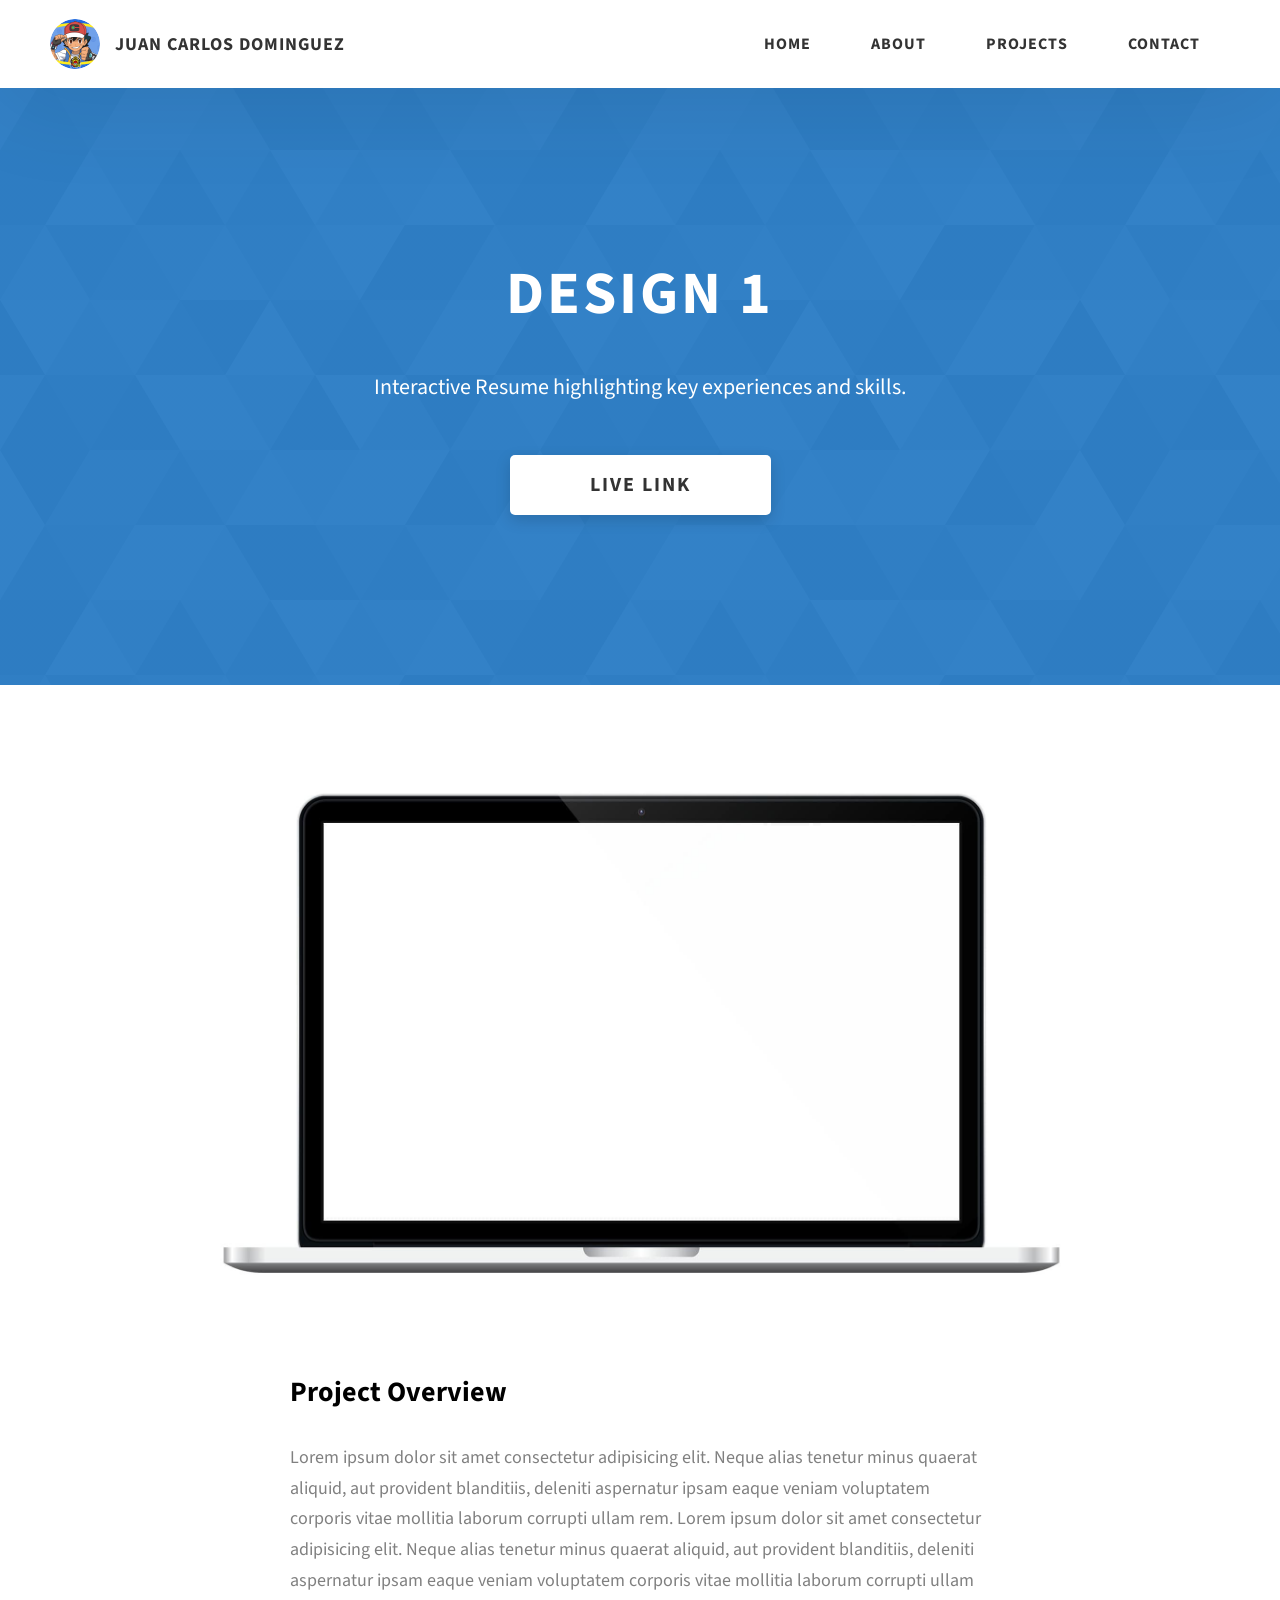
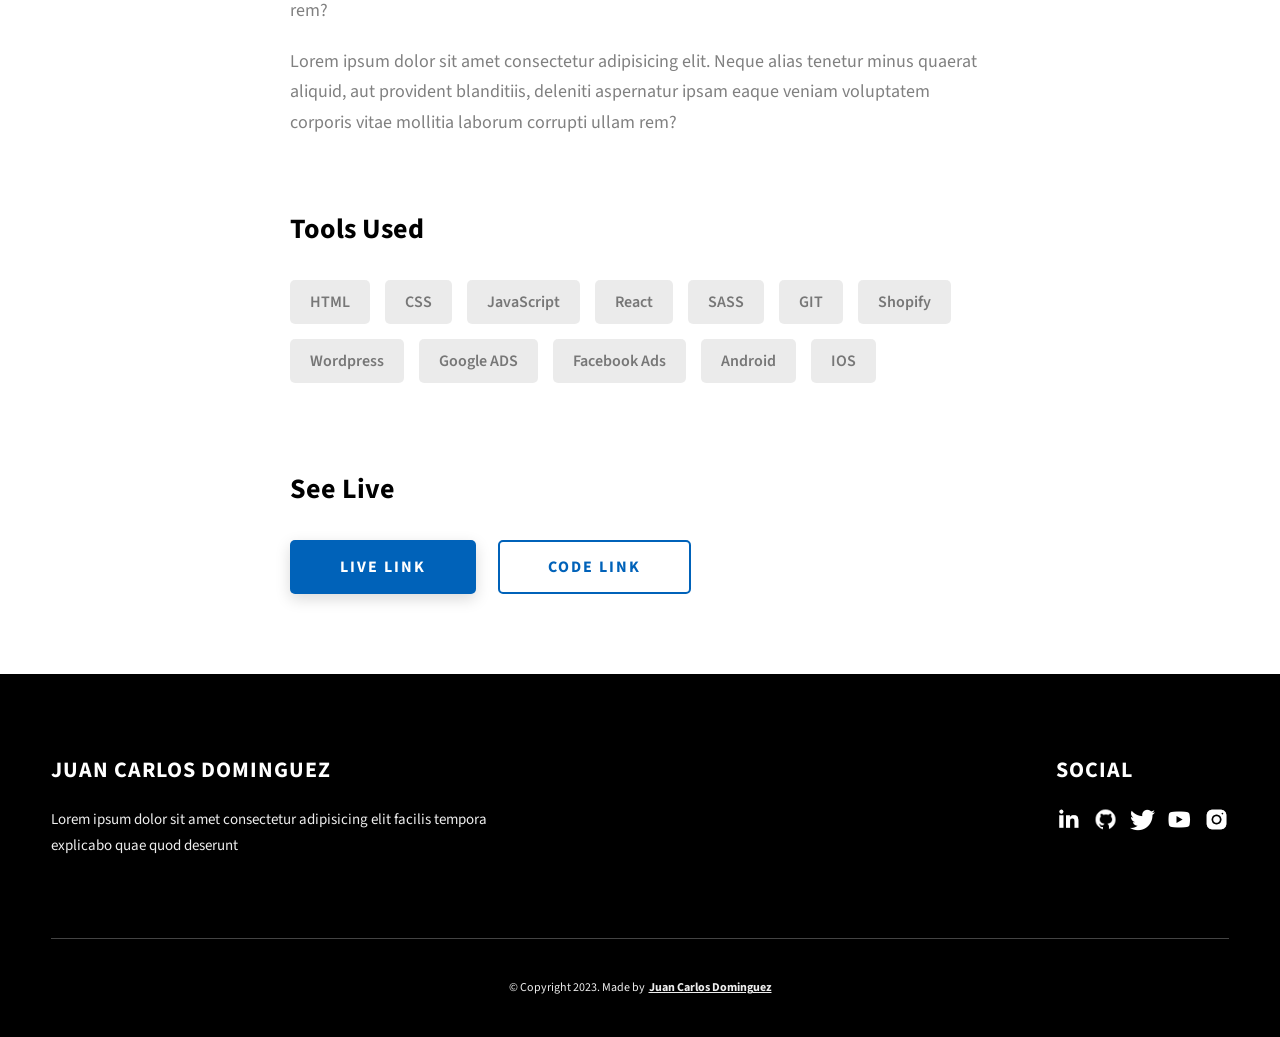
<file: project-1.html>
<!DOCTYPE html>
<html lang="en">
  <head>
    <meta charset="UTF-8" />
    <meta name="viewport" content="width=device-width, initial-scale=1.0" />
    <meta http-equiv="X-UA-Compatible" content="ie=edge" />
    <title>Case Study of Project 1</title>
    <meta name="description" content="Case study page of Project" />

    <link rel="stylesheet" href="css/style.css" />

    <link rel="preconnect" href="https://fonts.googleapis.com" />
    <link rel="preconnect" href="https://fonts.gstatic.com" crossorigin />
    <link
      href="https://fonts.googleapis.com/css2?family=Source+Sans+Pro:wght@400;600;700;900&display=swap"
      rel="stylesheet"
    />
  </head>
  <body>
    <header class="header">
      <div class="header__content">
        <div class="header__logo-container">
          <div class="header__logo-img-cont">
            <img
              src="./assets/png/master.PNG"
              alt="Logo Image"
              class="header__logo-img"
            />
          </div>
          <span class="header__logo-sub">Juan Carlos Dominguez</span>
        </div>
        <div class="header__main">
          <ul class="header__links">
            <li class="header__link-wrapper">
              <a href="./index.html" class="header__link"> Home </a>
            </li>
            <li class="header__link-wrapper">
              <a href="./index.html#about" class="header__link">About </a>
            </li>
            <li class="header__link-wrapper">
              <a href="./index.html#projects" class="header__link">
                Projects
              </a>
            </li>
            <li class="header__link-wrapper">
              <a href="./index.html#contact" class="header__link"> Contact </a>
            </li>
          </ul>
          <div class="header__main-ham-menu-cont">
            <img
              src="./assets/svg/ham-menu.svg"
              alt="hamburger menu"
              class="header__main-ham-menu"
            />
            <img
              src="./assets/svg/ham-menu-close.svg"
              alt="hamburger menu close"
              class="header__main-ham-menu-close d-none"
            />
          </div>
        </div>
      </div>
      <div class="header__sm-menu">
        <div class="header__sm-menu-content">
          <ul class="header__sm-menu-links">
            <li class="header__sm-menu-link">
              <a href="./index.html"> Home </a>
            </li>

            <li class="header__sm-menu-link">
              <a href="./index.html#about"> About </a>
            </li>

            <li class="header__sm-menu-link">
              <a href="./index.html#projects"> Projects </a>
            </li>

            <li class="header__sm-menu-link">
              <a href="./index.html#contact"> Contact </a>
            </li>
          </ul>
        </div>
      </div>
    </header>
    <section class="project-cs-hero">
      <div class="project-cs-hero__content">
        <h1 class="heading-primary">Design 1</h1>
        <div class="project-cs-hero__info">
          <p class="text-primary">
            Interactive Resume highlighting key experiences and skills.
          </p>
        </div>
        <div class="project-cs-hero__cta">
          <a href="#" class="btn btn--bg" target="_blank">Live Link</a>
        </div>
      </div>
    </section>
    <section class="project-details">
      <div class="main-container">
        <div class="project-details__content">
          <div class="project-details__showcase-img-cont">
            <img
              src="./assets/jpeg/project-mockup-example.jpeg"
              alt="Project Image"
              class="project-details__showcase-img"
            />
          </div>
          <div class="project-details__content-main">
            <div class="project-details__desc">
              <h3 class="project-details__content-title">Project Overview</h3>
              <p class="project-details__desc-para">
                Lorem ipsum dolor sit amet consectetur adipisicing elit. Neque
                alias tenetur minus quaerat aliquid, aut provident blanditiis,
                deleniti aspernatur ipsam eaque veniam voluptatem corporis vitae
                mollitia laborum corrupti ullam rem. Lorem ipsum dolor sit amet
                consectetur adipisicing elit. Neque alias tenetur minus quaerat
                aliquid, aut provident blanditiis, deleniti aspernatur ipsam
                eaque veniam voluptatem corporis vitae mollitia laborum corrupti
                ullam rem?
              </p>
              <p class="project-details__desc-para">
                Lorem ipsum dolor sit amet consectetur adipisicing elit. Neque
                alias tenetur minus quaerat aliquid, aut provident blanditiis,
                deleniti aspernatur ipsam eaque veniam voluptatem corporis vitae
                mollitia laborum corrupti ullam rem?
              </p>
            </div>
            <div class="project-details__tools-used">
              <h3 class="project-details__content-title">Tools Used</h3>
              <div class="skills">
                <div class="skills__skill">HTML</div>
                <div class="skills__skill">CSS</div>
                <div class="skills__skill">JavaScript</div>
                <div class="skills__skill">React</div>
                <div class="skills__skill">SASS</div>
                <div class="skills__skill">GIT</div>
                <div class="skills__skill">Shopify</div>
                <div class="skills__skill">Wordpress</div>
                <div class="skills__skill">Google ADS</div>
                <div class="skills__skill">Facebook Ads</div>
                <div class="skills__skill">Android</div>
                <div class="skills__skill">IOS</div>
              </div>
            </div>
            <div class="project-details__links">
              <h3 class="project-details__content-title">See Live</h3>
              <a
                href="#"
                class="btn btn--med btn--theme project-details__links-btn"
                target="_blank"
                >Live Link</a
              >
              <a
                href="#"
                class="btn btn--med btn--theme-inv project-details__links-btn"
                target="_blank"
                >Code Link</a
              >
            </div>
          </div>
        </div>
      </div>
    </section>
    <footer class="main-footer">
      <div class="main-container">
        <div class="main-footer__upper">
          <div class="main-footer__row main-footer__row-1">
            <h2 class="heading heading-sm main-footer__heading-sm">
              <span>Social</span>
            </h2>
            <div class="main-footer__social-cont">
              <a target="_blank" rel="noreferrer" href="#">
                <img
                  class="main-footer__icon"
                  src="./assets/png/linkedin-ico.png"
                  alt="icon"
                />
              </a>
              <a target="_blank" rel="noreferrer" href="#">
                <img
                  class="main-footer__icon"
                  src="./assets/png/github-ico.png"
                  alt="icon"
                />
              </a>
              <a target="_blank" rel="noreferrer" href="#">
                <img
                  class="main-footer__icon"
                  src="./assets/png/twitter-ico.png"
                  alt="icon"
                />
              </a>
              <a target="_blank" rel="noreferrer" href="#">
                <img
                  class="main-footer__icon"
                  src="./assets/png/yt-ico.png"
                  alt="icon"
                />
              </a>
              <a target="_blank" rel="noreferrer" href="#">
                <img
                  class="main-footer__icon main-footer__icon--mr-none"
                  src="./assets/png/insta-ico.png"
                  alt="icon"
                />
              </a>
            </div>
          </div>
          <div class="main-footer__row main-footer__row-2">
            <h4 class="heading heading-sm text-lt">Juan Carlos Dominguez</h4>
            <p class="main-footer__short-desc">
              Lorem ipsum dolor sit amet consectetur adipisicing elit facilis
              tempora explicabo quae quod deserunt
            </p>
          </div>
        </div>

        <div class="main-footer__lower">
          &copy; Copyright 2023. Made by
          <a rel="noreferrer" target="_blank" href=""
            >Juan Carlos Dominguez</a
          >
        </div>
      </div>
    </footer>
    <script src="./index.js"></script>
  </body>
</html>
</file>
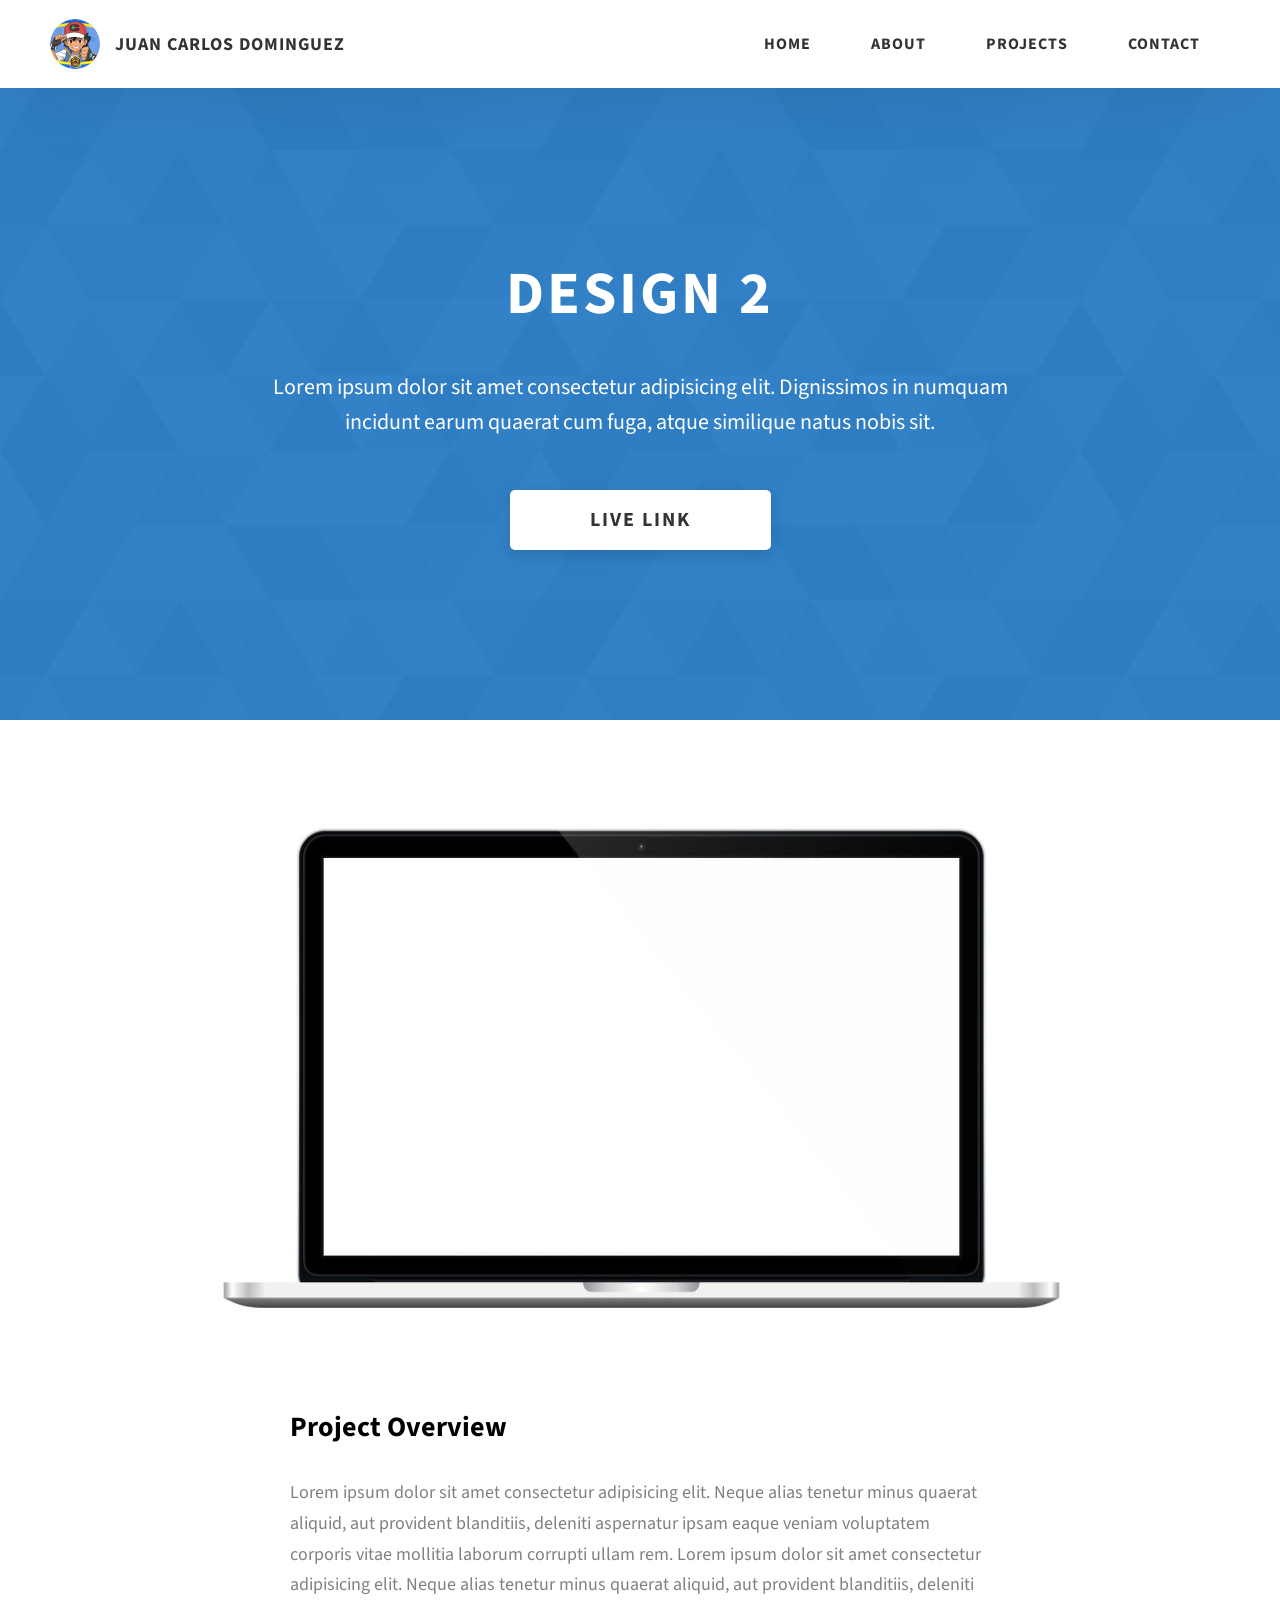
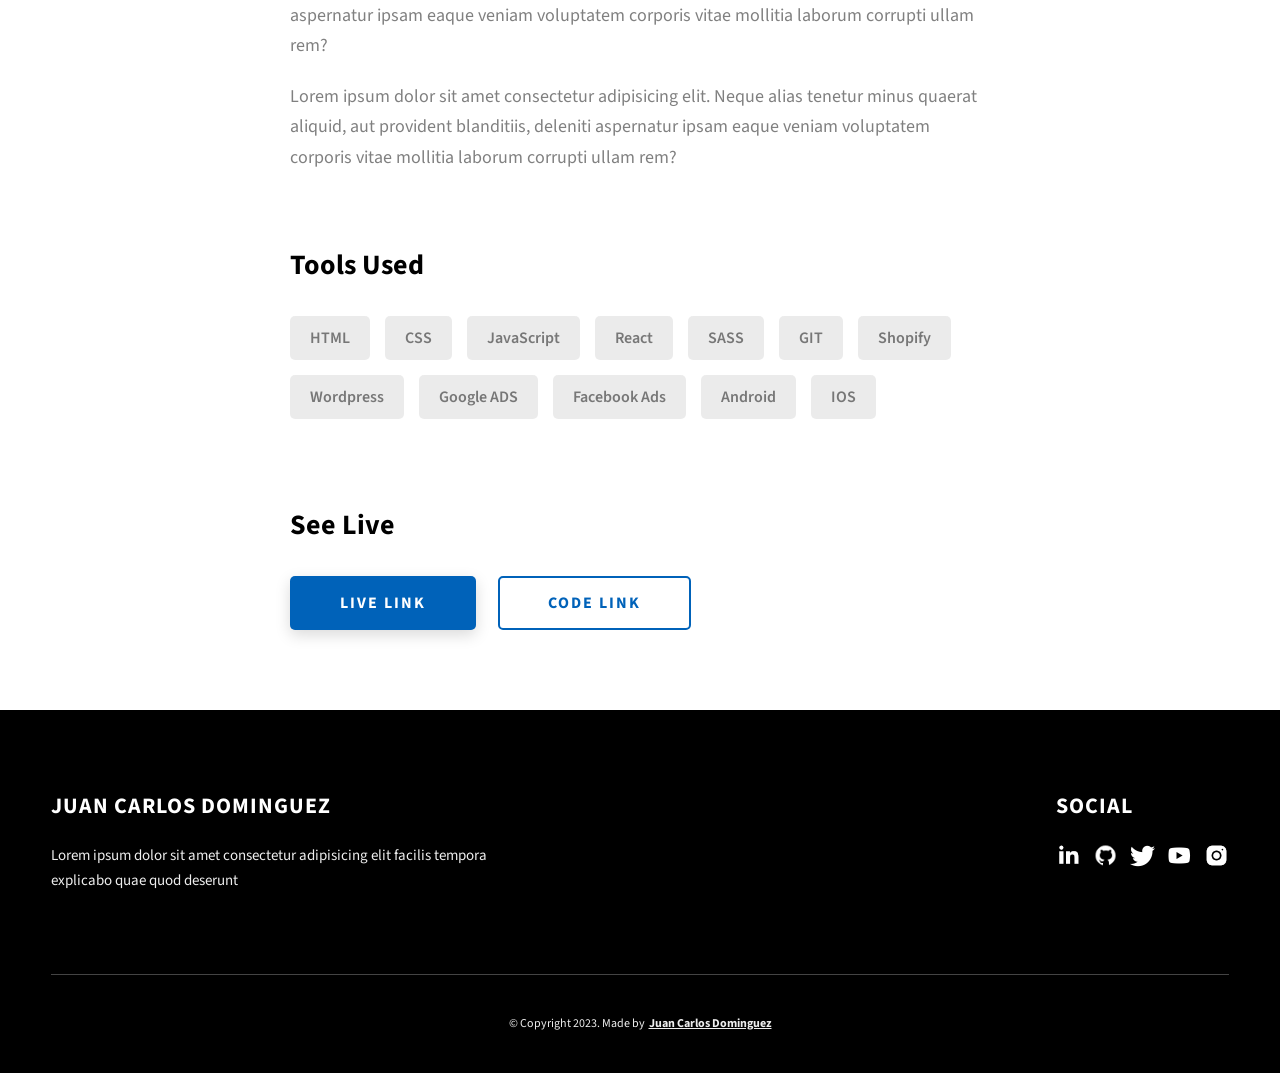
<file: project-2.html>
<!DOCTYPE html>
<html lang="en">
  <head>
    <meta charset="UTF-8" />
    <meta name="viewport" content="width=device-width, initial-scale=1.0" />
    <meta http-equiv="X-UA-Compatible" content="ie=edge" />
    <title>Case Study of Project 2</title>
    <meta name="description" content="Case study page of Project" />

    <link rel="stylesheet" href="css/style.css" />

    <link rel="preconnect" href="https://fonts.googleapis.com" />
    <link rel="preconnect" href="https://fonts.gstatic.com" crossorigin />
    <link
      href="https://fonts.googleapis.com/css2?family=Source+Sans+Pro:wght@400;600;700;900&display=swap"
      rel="stylesheet"
    />
  </head>
  <body>
    <header class="header">
      <div class="header__content">
        <div class="header__logo-container">
          <div class="header__logo-img-cont">
            <img
              src="./assets/png/master.PNG"
              alt="Logo Image"
              class="header__logo-img"
            />
          </div>
          <span class="header__logo-sub">Juan Carlos Dominguez</span>
        </div>
        <div class="header__main">
          <ul class="header__links">
            <li class="header__link-wrapper">
              <a href="./index.html" class="header__link"> Home </a>
            </li>
            <li class="header__link-wrapper">
              <a href="./index.html#about" class="header__link">About </a>
            </li>
            <li class="header__link-wrapper">
              <a href="./index.html#projects" class="header__link">
                Projects
              </a>
            </li>
            <li class="header__link-wrapper">
              <a href="./index.html#contact" class="header__link"> Contact </a>
            </li>
          </ul>
          <div class="header__main-ham-menu-cont">
            <img
              src="./assets/svg/ham-menu.svg"
              alt="hamburger menu"
              class="header__main-ham-menu"
            />
            <img
              src="./assets/svg/ham-menu-close.svg"
              alt="hamburger menu close"
              class="header__main-ham-menu-close d-none"
            />
          </div>
        </div>
      </div>
      <div class="header__sm-menu">
        <div class="header__sm-menu-content">
          <ul class="header__sm-menu-links">
            <li class="header__sm-menu-link">
              <a href="./index.html"> Home </a>
            </li>

            <li class="header__sm-menu-link">
              <a href="./index.html#about"> About </a>
            </li>

            <li class="header__sm-menu-link">
              <a href="./index.html#projects"> Projects </a>
            </li>

            <li class="header__sm-menu-link">
              <a href="./index.html#contact"> Contact </a>
            </li>
          </ul>
        </div>
      </div>
    </header>
    <section class="project-cs-hero">
      <div class="project-cs-hero__content">
        <h1 class="heading-primary">Design 2</h1>
        <div class="project-cs-hero__info">
          <p class="text-primary">
            Lorem ipsum dolor sit amet consectetur adipisicing elit. Dignissimos
            in numquam incidunt earum quaerat cum fuga, atque similique natus
            nobis sit.
          </p>
        </div>
        <div class="project-cs-hero__cta">
          <a href="#" class="btn btn--bg" target="_blank">Live Link</a>
        </div>
      </div>
    </section>
    <section class="project-details">
      <div class="main-container">
        <div class="project-details__content">
          <div class="project-details__showcase-img-cont">
            <img
              src="./assets/jpeg/project-mockup-example.jpeg"
              alt="Project Image"
              class="project-details__showcase-img"
            />
          </div>
          <div class="project-details__content-main">
            <div class="project-details__desc">
              <h3 class="project-details__content-title">Project Overview</h3>
              <p class="project-details__desc-para">
                Lorem ipsum dolor sit amet consectetur adipisicing elit. Neque
                alias tenetur minus quaerat aliquid, aut provident blanditiis,
                deleniti aspernatur ipsam eaque veniam voluptatem corporis vitae
                mollitia laborum corrupti ullam rem. Lorem ipsum dolor sit amet
                consectetur adipisicing elit. Neque alias tenetur minus quaerat
                aliquid, aut provident blanditiis, deleniti aspernatur ipsam
                eaque veniam voluptatem corporis vitae mollitia laborum corrupti
                ullam rem?
              </p>
              <p class="project-details__desc-para">
                Lorem ipsum dolor sit amet consectetur adipisicing elit. Neque
                alias tenetur minus quaerat aliquid, aut provident blanditiis,
                deleniti aspernatur ipsam eaque veniam voluptatem corporis vitae
                mollitia laborum corrupti ullam rem?
              </p>
            </div>
            <div class="project-details__tools-used">
              <h3 class="project-details__content-title">Tools Used</h3>
              <div class="skills">
                <div class="skills__skill">HTML</div>
                <div class="skills__skill">CSS</div>
                <div class="skills__skill">JavaScript</div>
                <div class="skills__skill">React</div>
                <div class="skills__skill">SASS</div>
                <div class="skills__skill">GIT</div>
                <div class="skills__skill">Shopify</div>
                <div class="skills__skill">Wordpress</div>
                <div class="skills__skill">Google ADS</div>
                <div class="skills__skill">Facebook Ads</div>
                <div class="skills__skill">Android</div>
                <div class="skills__skill">IOS</div>
              </div>
            </div>
            <div class="project-details__links">
              <h3 class="project-details__content-title">See Live</h3>
              <a
                href="#"
                class="btn btn--med btn--theme project-details__links-btn"
                target="_blank"
                >Live Link</a
              >
              <a
                href="#"
                class="btn btn--med btn--theme-inv project-details__links-btn"
                target="_blank"
                >Code Link</a
              >
            </div>
          </div>
        </div>
      </div>
    </section>
    <footer class="main-footer">
      <div class="main-container">
        <div class="main-footer__upper">
          <div class="main-footer__row main-footer__row-1">
            <h2 class="heading heading-sm main-footer__heading-sm">
              <span>Social</span>
            </h2>
            <div class="main-footer__social-cont">
              <a target="_blank" rel="noreferrer" href="#">
                <img
                  class="main-footer__icon"
                  src="./assets/png/linkedin-ico.png"
                  alt="icon"
                />
              </a>
              <a target="_blank" rel="noreferrer" href="#">
                <img
                  class="main-footer__icon"
                  src="./assets/png/github-ico.png"
                  alt="icon"
                />
              </a>
              <a target="_blank" rel="noreferrer" href="#">
                <img
                  class="main-footer__icon"
                  src="./assets/png/twitter-ico.png"
                  alt="icon"
                />
              </a>
              <a target="_blank" rel="noreferrer" href="#">
                <img
                  class="main-footer__icon"
                  src="./assets/png/yt-ico.png"
                  alt="icon"
                />
              </a>
              <a target="_blank" rel="noreferrer" href="#">
                <img
                  class="main-footer__icon main-footer__icon--mr-none"
                  src="./assets/png/insta-ico.png"
                  alt="icon"
                />
              </a>
            </div>
          </div>
          <div class="main-footer__row main-footer__row-2">
            <h4 class="heading heading-sm text-lt">Juan Carlos Dominguez</h4>
            <p class="main-footer__short-desc">
              Lorem ipsum dolor sit amet consectetur adipisicing elit facilis
              tempora explicabo quae quod deserunt
            </p>
          </div>
        </div>

        <div class="main-footer__lower">
          &copy; Copyright 2023. Made by
          <a rel="noreferrer" target="_blank" href=""
            >Juan Carlos Dominguez</a
          >
        </div>
      </div>
    </footer>
    <script src="./index.js"></script>
  </body>
</html>
</file>
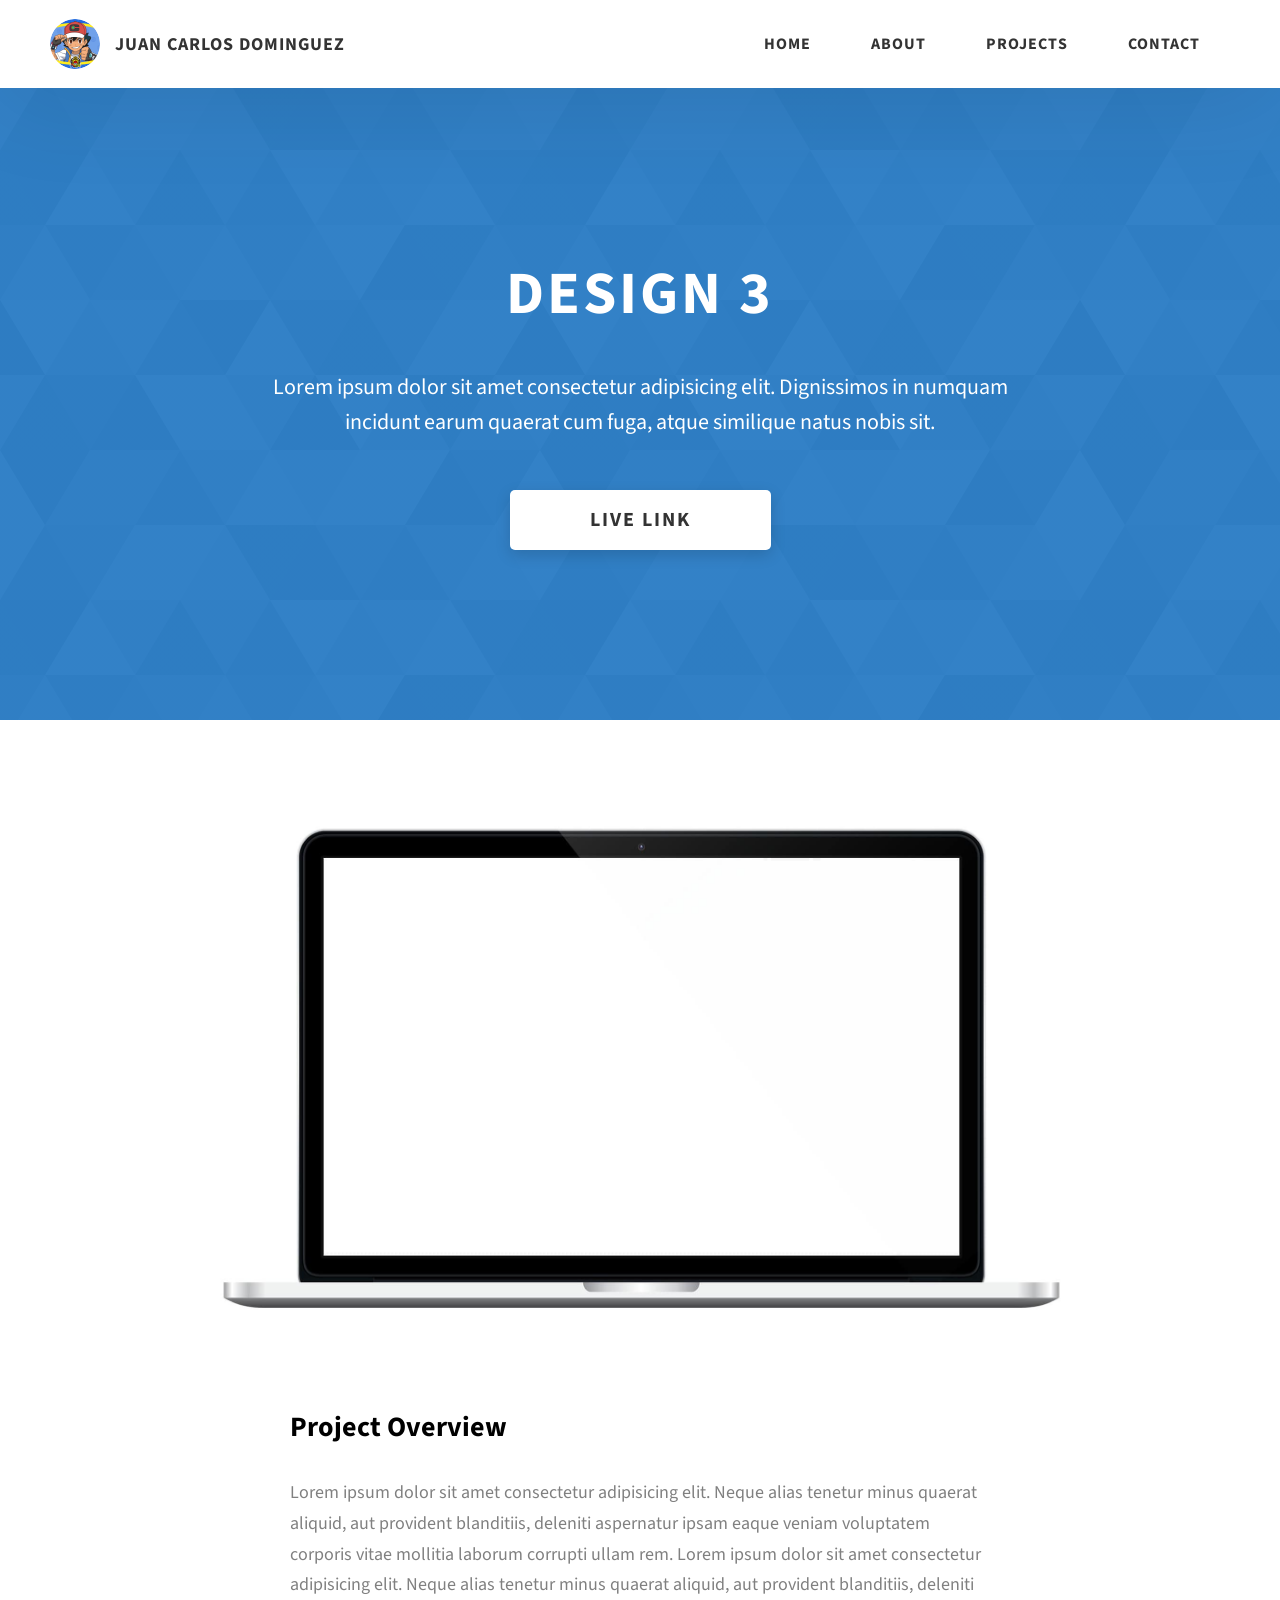
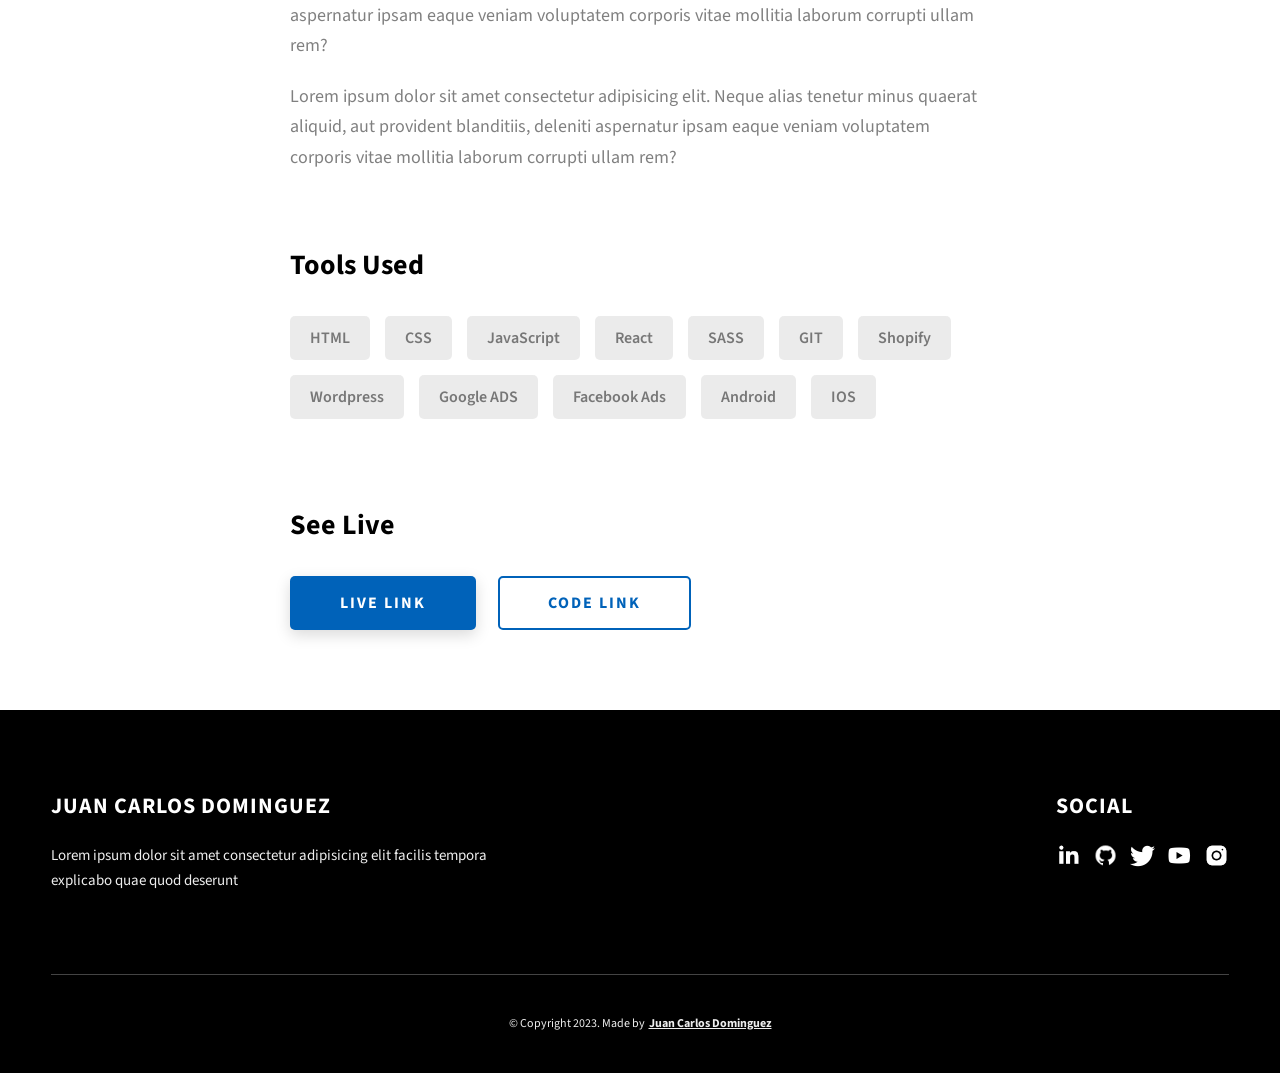
<file: project-3.html>
<!DOCTYPE html>
<html lang="en">
  <head>
    <meta charset="UTF-8" />
    <meta name="viewport" content="width=device-width, initial-scale=1.0" />
    <meta http-equiv="X-UA-Compatible" content="ie=edge" />
    <title>Case Study of Project 3</title>
    <meta name="description" content="Case study page of Project" />

    <link rel="stylesheet" href="css/style.css" />

    <link rel="preconnect" href="https://fonts.googleapis.com" />
    <link rel="preconnect" href="https://fonts.gstatic.com" crossorigin />
    <link
      href="https://fonts.googleapis.com/css2?family=Source+Sans+Pro:wght@400;600;700;900&display=swap"
      rel="stylesheet"
    />
  </head>
  <body>
    <header class="header">
      <div class="header__content">
        <div class="header__logo-container">
          <div class="header__logo-img-cont">
            <img
              src="./assets/png/master.PNG"
              alt="Logo Image"
              class="header__logo-img"
            />
          </div>
          <span class="header__logo-sub">Juan Carlos Dominguez</span>
        </div>
        <div class="header__main">
          <ul class="header__links">
            <li class="header__link-wrapper">
              <a href="./index.html" class="header__link"> Home </a>
            </li>
            <li class="header__link-wrapper">
              <a href="./index.html#about" class="header__link">About </a>
            </li>
            <li class="header__link-wrapper">
              <a href="./index.html#projects" class="header__link">
                Projects
              </a>
            </li>
            <li class="header__link-wrapper">
              <a href="./index.html#contact" class="header__link"> Contact </a>
            </li>
          </ul>
          <div class="header__main-ham-menu-cont">
            <img
              src="./assets/svg/ham-menu.svg"
              alt="hamburger menu"
              class="header__main-ham-menu"
            />
            <img
              src="./assets/svg/ham-menu-close.svg"
              alt="hamburger menu close"
              class="header__main-ham-menu-close d-none"
            />
          </div>
        </div>
      </div>
      <div class="header__sm-menu">
        <div class="header__sm-menu-content">
          <ul class="header__sm-menu-links">
            <li class="header__sm-menu-link">
              <a href="./index.html"> Home </a>
            </li>

            <li class="header__sm-menu-link">
              <a href="./index.html#about"> About </a>
            </li>

            <li class="header__sm-menu-link">
              <a href="./index.html#projects"> Projects </a>
            </li>

            <li class="header__sm-menu-link">
              <a href="./index.html#contact"> Contact </a>
            </li>
          </ul>
        </div>
      </div>
    </header>
    <section class="project-cs-hero">
      <div class="project-cs-hero__content">
        <h1 class="heading-primary">Design 3</h1>
        <div class="project-cs-hero__info">
          <p class="text-primary">
            Lorem ipsum dolor sit amet consectetur adipisicing elit. Dignissimos
            in numquam incidunt earum quaerat cum fuga, atque similique natus
            nobis sit.
          </p>
        </div>
        <div class="project-cs-hero__cta">
          <a href="#" class="btn btn--bg" target="_blank">Live Link</a>
        </div>
      </div>
    </section>
    <section class="project-details">
      <div class="main-container">
        <div class="project-details__content">
          <div class="project-details__showcase-img-cont">
            <img
              src="./assets/jpeg/project-mockup-example.jpeg"
              alt="Project Image"
              class="project-details__showcase-img"
            />
          </div>
          <div class="project-details__content-main">
            <div class="project-details__desc">
              <h3 class="project-details__content-title">Project Overview</h3>
              <p class="project-details__desc-para">
                Lorem ipsum dolor sit amet consectetur adipisicing elit. Neque
                alias tenetur minus quaerat aliquid, aut provident blanditiis,
                deleniti aspernatur ipsam eaque veniam voluptatem corporis vitae
                mollitia laborum corrupti ullam rem. Lorem ipsum dolor sit amet
                consectetur adipisicing elit. Neque alias tenetur minus quaerat
                aliquid, aut provident blanditiis, deleniti aspernatur ipsam
                eaque veniam voluptatem corporis vitae mollitia laborum corrupti
                ullam rem?
              </p>
              <p class="project-details__desc-para">
                Lorem ipsum dolor sit amet consectetur adipisicing elit. Neque
                alias tenetur minus quaerat aliquid, aut provident blanditiis,
                deleniti aspernatur ipsam eaque veniam voluptatem corporis vitae
                mollitia laborum corrupti ullam rem?
              </p>
            </div>
            <div class="project-details__tools-used">
              <h3 class="project-details__content-title">Tools Used</h3>
              <div class="skills">
                <div class="skills__skill">HTML</div>
                <div class="skills__skill">CSS</div>
                <div class="skills__skill">JavaScript</div>
                <div class="skills__skill">React</div>
                <div class="skills__skill">SASS</div>
                <div class="skills__skill">GIT</div>
                <div class="skills__skill">Shopify</div>
                <div class="skills__skill">Wordpress</div>
                <div class="skills__skill">Google ADS</div>
                <div class="skills__skill">Facebook Ads</div>
                <div class="skills__skill">Android</div>
                <div class="skills__skill">IOS</div>
              </div>
            </div>
            <div class="project-details__links">
              <h3 class="project-details__content-title">See Live</h3>
              <a
                href="#"
                class="btn btn--med btn--theme project-details__links-btn"
                target="_blank"
                >Live Link</a
              >
              <a
                href="#"
                class="btn btn--med btn--theme-inv project-details__links-btn"
                target="_blank"
                >Code Link</a
              >
            </div>
          </div>
        </div>
      </div>
    </section>
    <footer class="main-footer">
      <div class="main-container">
        <div class="main-footer__upper">
          <div class="main-footer__row main-footer__row-1">
            <h2 class="heading heading-sm main-footer__heading-sm">
              <span>Social</span>
            </h2>
            <div class="main-footer__social-cont">
              <a target="_blank" rel="noreferrer" href="#">
                <img
                  class="main-footer__icon"
                  src="./assets/png/linkedin-ico.png"
                  alt="icon"
                />
              </a>
              <a target="_blank" rel="noreferrer" href="#">
                <img
                  class="main-footer__icon"
                  src="./assets/png/github-ico.png"
                  alt="icon"
                />
              </a>
              <a target="_blank" rel="noreferrer" href="#">
                <img
                  class="main-footer__icon"
                  src="./assets/png/twitter-ico.png"
                  alt="icon"
                />
              </a>
              <a target="_blank" rel="noreferrer" href="#">
                <img
                  class="main-footer__icon"
                  src="./assets/png/yt-ico.png"
                  alt="icon"
                />
              </a>
              <a target="_blank" rel="noreferrer" href="#">
                <img
                  class="main-footer__icon main-footer__icon--mr-none"
                  src="./assets/png/insta-ico.png"
                  alt="icon"
                />
              </a>
            </div>
          </div>
          <div class="main-footer__row main-footer__row-2">
            <h4 class="heading heading-sm text-lt">Juan Carlos Dominguez</h4>
            <p class="main-footer__short-desc">
              Lorem ipsum dolor sit amet consectetur adipisicing elit facilis
              tempora explicabo quae quod deserunt
            </p>
          </div>
        </div>

        <div class="main-footer__lower">
          &copy; Copyright 2023. Made by
          <a rel="noreferrer" target="_blank" href=""
            >Juan Carlos Dominguez</a
          >
        </div>
      </div>
    </footer>
    <script src="./index.js"></script>
  </body>
</html>
</file>
<file: css/style.css>
/*
0 - 600px:      Phone
600 - 900px:    Tablet portrait
900 - 1200px:   Tablet landscape
[1200 - 1800] is where our normal styles apply
1800px + :      Big desktop
$breakpoint arguement choices:
- phone
- tab-port
- tab-land
- big-desktop

Inside media queries 1em is always 16px i.e 1em = 16px at every screen size only inside media queries
*/
*,
*::after,
*::before {
  margin: 0;
  padding: 0;
  box-sizing: inherit;
  font-family: inherit; }

html {
  font-size: 62.5%;
  scroll-behavior: smooth; }
  @media only screen and (max-width: 75em) {
    html {
      font-size: 59%; } }
  @media only screen and (max-width: 56.25em) {
    html {
      font-size: 56%; } }
  @media only screen and (min-width: 112.5em) {
    html {
      font-size: 65%; } }

body {
  box-sizing: border-box;
  position: relative;
  line-height: 1.5;
  font-family: sans-serif;
  overflow-x: hidden;
  overflow-y: scroll;
  font-family: 'Source Sans Pro', sans-serif; }

a {
  text-decoration: none;
  color: inherit; }

li {
  list-style: none; }

input:focus,
button:focus,
a:focus,
textarea:focus {
  outline: none; }

button {
  border: none;
  cursor: pointer; }

textarea {
  resize: none; }

.heading-primary {
  font-size: 6rem;
  text-transform: uppercase;
  letter-spacing: 3px;
  text-align: center; }
  @media only screen and (max-width: 37.5em) {
    .heading-primary {
      font-size: 4.5rem; } }

.heading-sec__mb-bg {
  margin-bottom: 11rem; }
  @media only screen and (max-width: 56.25em) {
    .heading-sec__mb-bg {
      margin-bottom: 8rem; } }

.heading-sec__mb-med {
  margin-bottom: 9rem; }
  @media only screen and (max-width: 56.25em) {
    .heading-sec__mb-med {
      margin-bottom: 8rem; } }

.heading-sec__main {
  display: block;
  font-size: 4rem;
  text-transform: uppercase;
  letter-spacing: 1px;
  letter-spacing: 3px;
  text-align: center;
  margin-bottom: 3.5rem;
  position: relative; }
  .heading-sec__main--lt {
    color: #fff; }
    .heading-sec__main--lt::after {
      content: '';
      background: #fff !important; }
  .heading-sec__main::after {
    content: '';
    position: absolute;
    top: calc(100% + 1.5rem);
    height: 5px;
    width: 3rem;
    background: #0062b9;
    left: 50%;
    transform: translateX(-50%);
    border-radius: 5px; }
    @media only screen and (max-width: 37.5em) {
      .heading-sec__main::after {
        top: calc(100% + 1.2rem); } }

.heading-sec__sub {
  display: block;
  text-align: center;
  color: #777;
  font-size: 2rem;
  font-weight: 500;
  max-width: 80rem;
  margin: auto;
  line-height: 1.6; }
  @media only screen and (max-width: 37.5em) {
    .heading-sec__sub {
      font-size: 1.8rem; } }
  .heading-sec__sub--lt {
    color: #eee; }

.heading-sm {
  font-size: 2.2rem;
  text-transform: uppercase;
  letter-spacing: 1px; }

.main-container {
  max-width: 120rem;
  margin: auto;
  width: 92%; }

.btn {
  background: #fff;
  color: #333;
  text-transform: uppercase;
  letter-spacing: 2px;
  display: inline-block;
  font-weight: 700;
  border-radius: 5px;
  box-shadow: 0 5px 15px 0 rgba(0, 0, 0, 0.15);
  transition: transform .3s; }
  .btn:hover {
    transform: translateY(-3px); }
  .btn--bg {
    padding: 1.5rem 8rem;
    font-size: 2rem; }
  .btn--med {
    padding: 1.5rem 5rem;
    font-size: 1.6rem; }
  .btn--theme {
    background: #0062b9;
    color: #fff; }
  .btn--theme-inv {
    color: #0062b9;
    background: #fff;
    border: 2px solid #0062b9;
    box-shadow: none;
    padding: calc(1.5rem - 2px) calc(5rem - 2px); }

.sec-pad {
  padding: 12rem 0; }
  @media only screen and (max-width: 56.25em) {
    .sec-pad {
      padding: 8rem 0; } }

.text-primary {
  color: #fff;
  font-size: 2.2rem;
  text-align: center;
  width: 100%;
  line-height: 1.6; }
  @media only screen and (max-width: 37.5em) {
    .text-primary {
      font-size: 2rem; } }

.d-none {
  display: none; }

.home-hero {
  color: #fff;
  background: linear-gradient(to right, rgba(0, 98, 185, 0.8), rgba(0, 98, 185, 0.8)), url(../../assets/svg/common-bg.svg);
  background-position: center;
  height: 100vh;
  min-height: 80rem;
  max-height: 120rem;
  position: relative; }
  @media only screen and (max-width: 37.5em) {
    .home-hero {
      height: unset;
      min-height: unset; } }
  .home-hero__socials {
    position: absolute;
    top: 50%;
    border: 2px solid #eee;
    border-left: 2px solid #eee;
    transform: translateY(-50%); }
    @media only screen and (max-width: 56.25em) {
      .home-hero__socials {
        display: none; } }
  .home-hero__mouse-scroll-cont {
    position: absolute;
    bottom: 3%;
    left: 50%;
    transform: translateX(-50%); }
    @media only screen and (max-width: 37.5em) {
      .home-hero__mouse-scroll-cont {
        display: none; } }
  .home-hero__social {
    width: 5rem; }
  .home-hero__social-icon-link {
    width: 100%;
    display: block;
    padding: 1.2rem;
    border-bottom: 2px solid #eee;
    transition: background .3s; }
    .home-hero__social-icon-link:hover {
      background: rgba(255, 255, 255, 0.1); }
    .home-hero__social-icon-link--bd-none {
      border-bottom: 0; }
  .home-hero__social-icon {
    width: 100%; }
  .home-hero__content {
    position: absolute;
    top: 50%;
    left: 50%;
    transform: translate(-50%, -50%);
    max-width: 90rem;
    width: 92%; }
    @media only screen and (max-width: 37.5em) {
      .home-hero__content {
        padding: 19rem 0 13rem 0;
        margin: auto;
        position: static;
        transform: translate(0, 0); } }
  .home-hero__info {
    margin: 3rem auto 0 auto;
    max-width: 80rem; }
  .home-hero__cta {
    margin-top: 5rem;
    text-align: center; }

.about {
  background: #fafafa; }
  .about__content {
    display: grid;
    grid-template-columns: 1fr 1fr;
    grid-gap: 10rem; }
    @media only screen and (max-width: 56.25em) {
      .about__content {
        grid-template-columns: 1fr;
        grid-gap: 8rem; } }
    .about__content-title {
      font-weight: 700;
      font-size: 2.8rem;
      margin-bottom: 3rem; }
      @media only screen and (max-width: 37.5em) {
        .about__content-title {
          font-size: 2.4rem; } }
    .about__content-details-para {
      font-size: 1.8rem;
      color: grey;
      max-width: 60rem;
      line-height: 1.7;
      margin-bottom: 1rem; }
      .about__content-details-para--hl {
        font-weight: 700;
        margin: 0 3px; }
      .about__content-details-para:last-child {
        margin-bottom: 4rem; }

.projects__row {
  display: grid;
  grid-template-columns: 1.5fr 1fr;
  grid-gap: 5rem;
  margin-bottom: 11rem; }
  @media only screen and (max-width: 56.25em) {
    .projects__row {
      grid-template-columns: 1fr;
      grid-gap: 2rem;
      margin-bottom: 8rem; } }
  @media only screen and (max-width: 56.25em) {
    .projects__row {
      text-align: center; } }
  .projects__row:last-child {
    margin-bottom: 0; }
  .projects__row-img-cont {
    overflow: hidden; }
  .projects__row-img {
    width: 100%;
    display: block;
    object-fit: cover; }
  .projects__row-content {
    padding: 2rem 0;
    display: flex;
    justify-content: center;
    flex-direction: column;
    align-items: flex-start; }
    @media only screen and (max-width: 56.25em) {
      .projects__row-content {
        align-items: center; } }
    .projects__row-content-title {
      font-weight: 700;
      font-size: 2.8rem;
      margin-bottom: 2rem; }
      @media only screen and (max-width: 37.5em) {
        .projects__row-content-title {
          font-size: 2.4rem; } }
    .projects__row-content-desc {
      font-size: 1.8rem;
      color: grey;
      max-width: 60rem;
      line-height: 1.7;
      margin-bottom: 3rem; }
      @media only screen and (max-width: 37.5em) {
        .projects__row-content-desc {
          font-size: 1.7rem; } }

.contact {
  background: linear-gradient(to right, rgba(0, 98, 185, 0.8), rgba(0, 98, 185, 0.8)), url(../../assets/svg/common-bg.svg);
  background-size: cover;
  background-position: center; }
  .contact__form-container {
    box-shadow: 0 0 10px rgba(0, 0, 0, 0.1);
    background: white;
    padding: 4rem;
    margin-top: 6rem;
    max-width: 80rem;
    text-align: right;
    width: 95%;
    border-radius: 5px;
    margin: 5rem auto 0 auto; }
    @media only screen and (max-width: 37.5em) {
      .contact__form-container {
        padding: 3rem; } }
  .contact__form-field {
    margin-bottom: 4rem; }
    @media only screen and (max-width: 37.5em) {
      .contact__form-field {
        margin-bottom: 3rem; } }
  .contact__form-label {
    color: #666;
    font-size: 1.4rem;
    letter-spacing: 1px;
    font-weight: 700;
    margin-bottom: 1rem;
    display: block;
    text-align: left; }
  .contact__form-input {
    color: #333;
    padding: 2rem;
    width: 100%;
    border: 1px solid #ebebeb;
    font-size: 1.6rem;
    letter-spacing: 0px;
    background: #f0f0f0;
    border-radius: 5px;
    font-weight: 600;
    /* Code for Modern Browsers */
    /* Code for WebKit, Blink, Edge */
    /* Code for Internet Explorer 10-11 */
    /* Code for Microsoft Edge */
    /* Code for Mozilla Firefox 4 to 18 */
    /* Code for Mozilla Firefox 19+ */ }
    .contact__form-input::placeholder {
      color: #999;
      font-weight: 600;
      font-size: 1.6rem; }
    .contact__form-input::-webkit-input-placeholder {
      color: #999;
      font-weight: 600;
      font-size: 1.6rem; }
    .contact__form-input:-ms-input-placeholder {
      color: #999;
      font-weight: 600;
      font-size: 1.6rem; }
    .contact__form-input::-ms-input-placeholder {
      color: #999;
      font-weight: 600;
      font-size: 1.6rem; }
    .contact__form-input:-moz-placeholder {
      opacity: 1;
      color: #999;
      font-weight: 600;
      font-size: 1.6rem; }
    .contact__form-input::-moz-placeholder {
      opacity: 1;
      color: #999;
      font-weight: 600;
      font-size: 1.6rem; }
  .contact__btn {
    width: 30%;
    padding: 2rem 4rem;
    font-size: 1.6rem; }
    @media only screen and (max-width: 37.5em) {
      .contact__btn {
        width: 100%; } }

.project-cs-hero {
  color: #fff;
  background: linear-gradient(to right, rgba(0, 98, 185, 0.8), rgba(0, 98, 185, 0.8)), url(../../assets/svg/common-bg.svg);
  background-size: cover;
  background-position: center;
  position: relative; }
  @media only screen and (max-width: 37.5em) {
    .project-cs-hero {
      height: unset;
      min-height: unset; } }
  .project-cs-hero__content {
    padding: 25rem 0 17rem 0;
    max-width: 90rem;
    width: 92%;
    margin: auto; }
    @media only screen and (max-width: 37.5em) {
      .project-cs-hero__content {
        padding: 19rem 0 13rem 0;
        margin: auto;
        position: static;
        transform: translate(0, 0); } }
  .project-cs-hero__info {
    margin: 3rem auto 0 auto;
    max-width: 80rem; }
  .project-cs-hero__cta {
    margin-top: 5rem;
    text-align: center; }

.project-details__content {
  padding: 8rem 0;
  max-width: 90rem;
  margin: auto; }
  .project-details__content-title {
    font-weight: 700;
    font-size: 2.8rem;
    margin-bottom: 3rem; }
    @media only screen and (max-width: 37.5em) {
      .project-details__content-title {
        font-size: 2.4rem; } }

.project-details__showcase-img-cont {
  width: 100%;
  margin-bottom: 6rem; }

.project-details__showcase-img {
  width: 100%; }

.project-details__content-main {
  width: 100%;
  max-width: 70rem;
  margin: auto; }

.project-details__desc {
  margin: 0 0 7rem 0; }
  .project-details__desc-para {
    font-size: 1.8rem;
    line-height: 1.7;
    color: grey;
    margin-bottom: 2rem; }

.project-details__tools-used {
  margin: 0 0 7rem 0; }
  .project-details__tools-used-list {
    display: flex;
    flex-wrap: wrap; }
  .project-details__tools-used-item {
    padding: 1rem 2rem;
    margin-bottom: 1.5rem;
    margin-right: 1.5rem;
    font-size: 1.6rem;
    background: rgba(153, 153, 153, 0.2);
    border-radius: 5px;
    font-weight: 600;
    color: #777; }

.project-details__links {
  margin: 0 0; }
  .project-details__links-btn {
    margin-right: 2rem; }
    @media only screen and (max-width: 37.5em) {
      .project-details__links-btn {
        margin-right: 0;
        width: 70%;
        margin-bottom: 2rem;
        text-align: center; } }
    .project-details__links-btn:last-child {
      margin: 0; }
      @media only screen and (max-width: 37.5em) {
        .project-details__links-btn:last-child {
          margin: 0; } }

.header {
  position: fixed;
  width: 100%;
  z-index: 1000;
  background: #000;
  background: #fff;
  box-shadow: 0 10px 100px rgba(0, 0, 0, 0.1); }
  .header__content {
    display: flex;
    align-items: center;
    justify-content: space-between;
    padding: 1rem 5rem; }
    @media only screen and (max-width: 56.25em) {
      .header__content {
        padding: 0 2rem; } }
  .header__logo-container {
    display: flex;
    align-items: center;
    cursor: pointer;
    color: #333;
    transition: color .3s; }
    .header__logo-container:hover {
      color: #0062b9; }
  .header__logo-img-cont {
    width: 5rem;
    height: 5rem;
    border-radius: 50px;
    overflow: hidden;
    margin-right: 1.5rem;
    background: #0062b9; }
    @media only screen and (max-width: 56.25em) {
      .header__logo-img-cont {
        width: 4.5rem;
        height: 4.5rem;
        margin-right: 1.2rem; } }
  .header__logo-img {
    width: 100%;
    height: 100%;
    object-fit: cover;
    object-position: center;
    display: block; }
  .header__logo-sub {
    font-size: 1.8rem;
    text-transform: uppercase;
    font-weight: 700;
    letter-spacing: 1px; }
  .header__links {
    display: flex; }
    @media only screen and (max-width: 37.5em) {
      .header__links {
        display: none; } }
  .header__link {
    padding: 2.2rem 3rem;
    display: inline-block;
    font-size: 1.6rem;
    color: #333;
    text-transform: uppercase;
    letter-spacing: 1px;
    font-weight: 700;
    transition: color .3s; }
    .header__link:hover {
      color: #0062b9; }
    @media only screen and (max-width: 56.25em) {
      .header__link {
        padding: 3rem 1.8rem;
        font-size: 1.5rem; } }
  .header__main-ham-menu-cont {
    display: none;
    width: 3rem;
    padding: 2.2rem 0; }
    @media only screen and (max-width: 37.5em) {
      .header__main-ham-menu-cont {
        display: block; } }
  .header__main-ham-menu {
    width: 100%; }
  .header__main-ham-menu-close {
    width: 100%; }
  .header__sm-menu {
    background: #fff;
    position: absolute;
    width: 100%;
    top: 100%;
    visibility: hidden;
    opacity: 0;
    transition: all .3s;
    box-shadow: 0px 5px 5px 0px rgba(0, 0, 0, 0.1);
    -webkit-box-shadow: 0px 5px 5px 0px rgba(0, 0, 0, 0.1);
    -moz-box-shadow: 0px 5px 5px 0px rgba(0, 0, 0, 0.1); }
    .header__sm-menu--active {
      visibility: hidden;
      opacity: 0; }
      @media only screen and (max-width: 37.5em) {
        .header__sm-menu--active {
          visibility: visible;
          opacity: 1; } }
  .header__sm-menu-link a {
    display: block;
    text-decoration: none;
    padding: 2.5rem 3rem;
    font-size: 1.6rem;
    color: #333;
    text-align: right;
    border-bottom: 1px solid #eee;
    font-weight: 700;
    text-transform: uppercase;
    letter-spacing: 2px;
    transition: color .3s; }
    .header__sm-menu-link a:hover {
      color: #0062b9; }
  .header__sm-menu-link:first-child a {
    border-top: 1px solid #eee; }
  .header__sm-menu-link-last {
    border-bottom: 0; }

.main-footer {
  background: #000;
  color: #fff; }
  .main-footer__upper {
    display: flex;
    justify-content: space-between;
    padding: 8rem 0; }
    @media only screen and (max-width: 56.25em) {
      .main-footer__upper {
        padding: 6rem 0; } }
    @media only screen and (max-width: 37.5em) {
      .main-footer__upper {
        display: block; } }
  .main-footer__row-1 {
    order: 2; }
    @media only screen and (max-width: 56.25em) {
      .main-footer__row-1 {
        margin-bottom: 5rem; } }
  .main-footer__row-2 {
    width: 40%;
    order: 1;
    max-width: 50rem; }
    @media only screen and (max-width: 56.25em) {
      .main-footer__row-2 {
        width: 100%; } }
  .main-footer__short-desc {
    margin-top: 2rem;
    color: #eee;
    font-size: 1.5rem;
    line-height: 1.7; }
  .main-footer__social-cont {
    margin-top: 2rem; }
  .main-footer__icon {
    margin-right: 1rem;
    width: 2.5rem; }
    .main-footer__icon--mr-none {
      margin-right: 0; }
  .main-footer__lower {
    padding: 4rem 0;
    border-top: 1px solid #444;
    color: #eee;
    font-size: 1.2rem;
    text-align: left;
    text-align: center; }
    .main-footer__lower a {
      text-decoration: underline;
      font-weight: bold;
      margin-left: 2px; }
    @media only screen and (max-width: 56.25em) {
      .main-footer__lower {
        padding: 3.5rem 0; } }

.skills {
  display: flex;
  flex-wrap: wrap; }
  .skills__skill {
    padding: 1rem 2rem;
    margin-bottom: 1.5rem;
    margin-right: 1.5rem;
    font-size: 1.6rem;
    background: rgba(153, 153, 153, 0.2);
    border-radius: 5px;
    font-weight: 600;
    color: #777; }

.mouse {
  width: 25px;
  height: 40px;
  border: 2px solid #eee;
  border-radius: 60px;
  position: relative;
  overflow: hidden; }
  .mouse::before {
    content: '';
    width: 5px;
    height: 5px;
    position: absolute;
    top: 7px;
    left: 50%;
    transform: translateX(-50%);
    background-color: #eee;
    border-radius: 50%;
    opacity: 1;
    animation: wheel 1.3s infinite;
    -webkit-animation: wheel 1.3s infinite; }

@keyframes wheel {
  to {
    opacity: 0;
    top: 27px; } }

@-webkit-keyframes wheel {
  to {
    opacity: 0;
    top: 27px; } }
</file>
